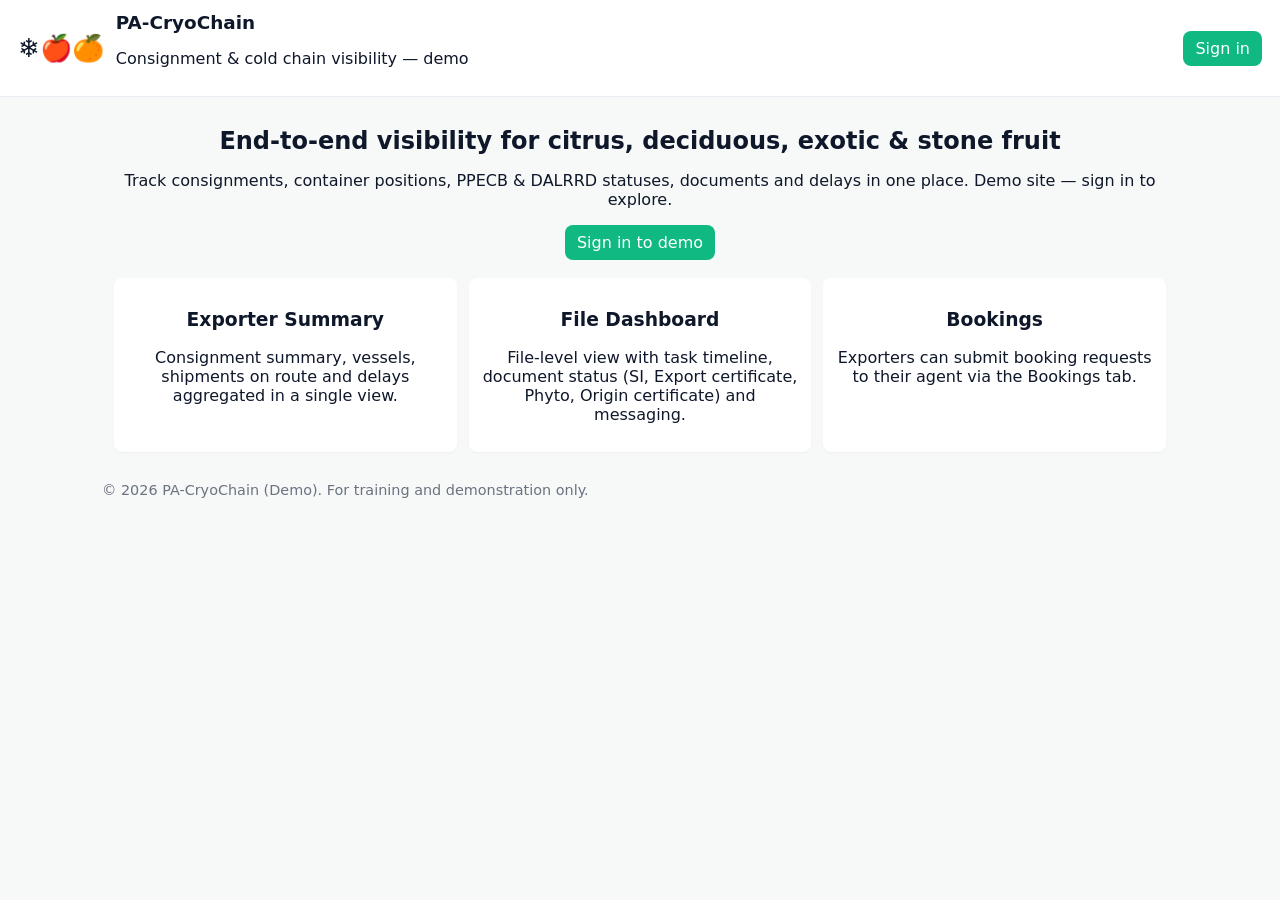
<file: index.html>
<!doctype html>
<html lang="en">
<head>
  <meta charset="utf-8" />
  <meta name="viewport" content="width=device-width,initial-scale=1" />
  <title>PA-CryoChain — Cold Chain Visibility</title>
  <meta name="description" content="PA-CryoChain — consignment & cold-chain visibility for exporters and operations (demo)." />
  <link rel="stylesheet" href="style.css" />
</head>
<body class="landing-body">
  <header class="site-header">
    <div class="logo-area">
      <div class="logo-symbol">❄️🍎🍊</div>
      <div class="logo-text">
        <h1>PA-CryoChain</h1>
        <p>Consignment & cold chain visibility — demo</p>
      </div>
    </div>
    <nav class="top-actions">
      <a class="btn primary-btn" href="login.html">Sign in</a>
    </nav>
  </header>

  <main class="landing-main">
    <section class="hero">
      <h2>End-to-end visibility for citrus, deciduous, exotic & stone fruit</h2>
      <p>Track consignments, container positions, PPECB & DALRRD statuses, documents and delays in one place. Demo site — sign in to explore.</p>
      <p><a class="btn primary-btn" href="login.html">Sign in to demo</a></p>
    </section>

    <section class="features">
      <article>
        <h3>Exporter Summary</h3>
        <p>Consignment summary, vessels, shipments on route and delays aggregated in a single view.</p>
      </article>
      <article>
        <h3>File Dashboard</h3>
        <p>File-level view with task timeline, document status (SI, Export certificate, Phyto, Origin certificate) and messaging.</p>
      </article>
      <article>
        <h3>Bookings</h3>
        <p>Exporters can submit booking requests to their agent via the Bookings tab.</p>
      </article>
    </section>
  </main>

  <footer class="site-footer">
    <p>&copy; <span id="year"></span> PA-CryoChain (Demo). For training and demonstration only.</p>
  </footer>

  <script>
    // set year
    document.getElementById('year').textContent = new Date().getFullYear();
  </script>
</body>
</html>
</file>
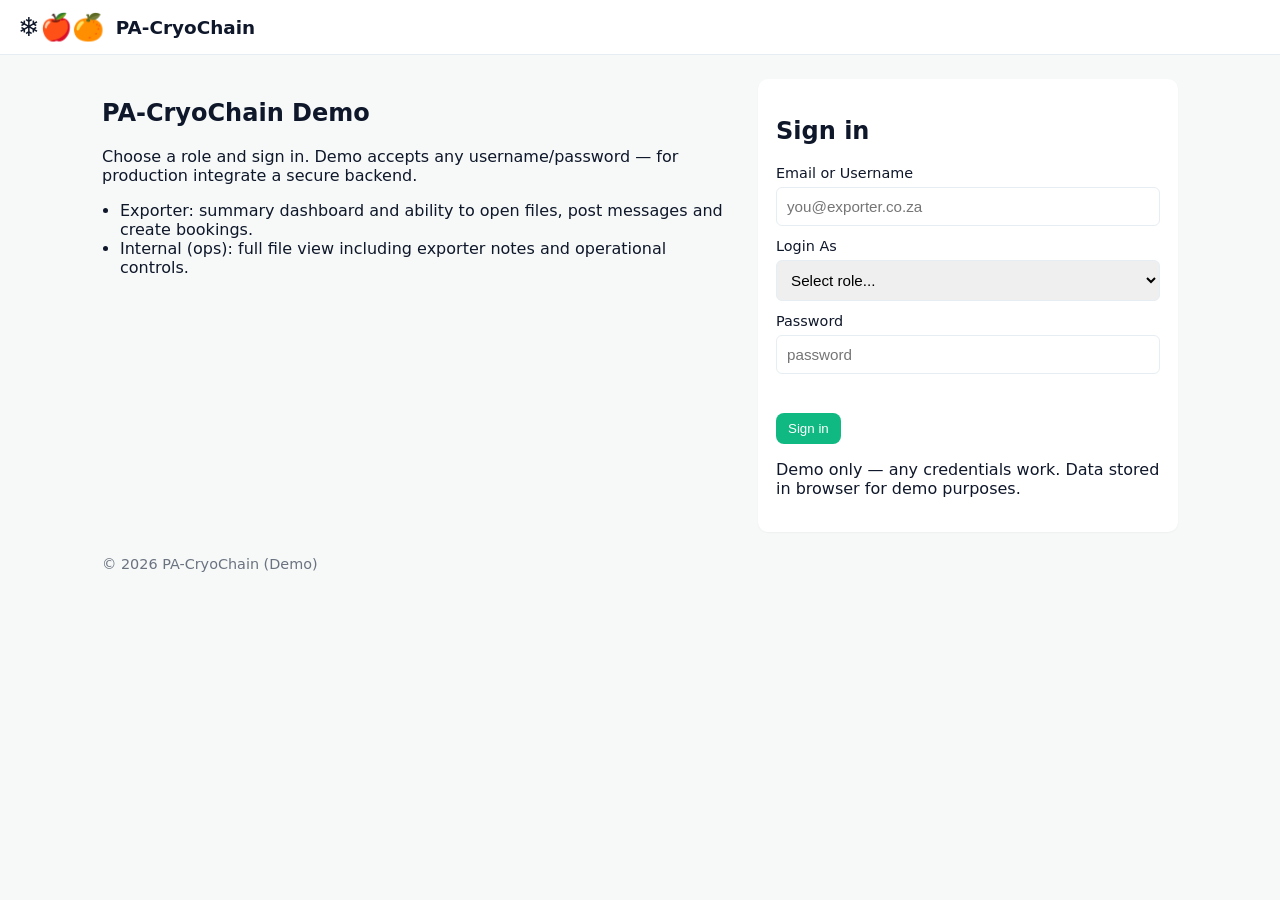
<file: login.html>
<!doctype html>
<html lang="en">
<head>
  <meta charset="utf-8" />
  <meta name="viewport" content="width=device-width,initial-scale=1" />
  <title>PA-CryoChain — Log In</title>
  <link rel="stylesheet" href="style.css" />
</head>
<body>
  <header class="site-header">
    <div class="logo-area">
      <div class="logo-symbol">❄️🍎🍊</div>
      <div class="logo-text">
        <h1>PA-CryoChain</h1>
      </div>
    </div>
  </header>

  <main class="auth-layout">
    <section class="auth-info">
      <h2>PA-CryoChain Demo</h2>
      <p>Choose a role and sign in. Demo accepts any username/password — for production integrate a secure backend.</p>
      <ul class="feature-list">
        <li>Exporter: summary dashboard and ability to open files, post messages and create bookings.</li>
        <li>Internal (ops): full file view including exporter notes and operational controls.</li>
      </ul>
    </section>

    <section class="auth-card">
      <h2>Sign in</h2>
      <form id="loginForm" novalidate>
        <div class="form-group">
          <label for="username">Email or Username</label>
          <input id="username" name="username" type="text" required placeholder="you@exporter.co.za" autocomplete="username" />
        </div>

        <div class="form-group">
          <label for="role">Login As</label>
          <select id="role" name="role" required>
            <option value="">Select role...</option>
            <option value="client">Exporter</option>
            <option value="internal">Internal / Operations</option>
          </select>
        </div>

        <div class="form-group">
          <label for="password">Password</label>
          <input id="password" name="password" type="password" required placeholder="password" autocomplete="current-password" />
        </div>

        <div id="loginFeedback" class="login-feedback" aria-live="polite"></div>

        <button class="btn primary-btn" type="submit">Sign in</button>
      </form>
      <p class="disclaimer">Demo only — any credentials work. Data stored in browser for demo purposes.</p>
    </section>
  </main>

  <footer class="site-footer">
    <p>&copy; <span id="year"></span> PA-CryoChain (Demo)</p>
  </footer>

  <script>
    // minimal login handler; stores role in localStorage
    document.addEventListener('DOMContentLoaded', () => {
      document.getElementById('year').textContent = new Date().getFullYear();
      const form = document.getElementById('loginForm');
      const fb = document.getElementById('loginFeedback');
      form.addEventListener('submit', (e) => {
        e.preventDefault();
        fb.textContent = '';
        const username = (document.getElementById('username').value || '').trim();
        const role = document.getElementById('role').value;
        const password = document.getElementById('password').value || '';
        if (!username || !role || !password) {
          fb.textContent = 'Complete all fields.';
          return;
        }
        const user = { username, role, loginTime: new Date().toISOString() };
        try { localStorage.setItem('paCryoUser', JSON.stringify(user)); }
        catch(e){ console.warn('localStorage error', e); }
        // Go to dashboard (hash to communicate which initial sub-view if needed)
        window.location.href = 'dashboard.html';
      });
    });
  </script>
</body>
</html>
</file>
<file: style.css>
/* site-wide styles */
:root {
  --bg: #f6f9f7;
  --card: #fff;
  --muted: #6b7280;
  --accent: #0f766e;
  --primary: #10b981;
  --text: #0f172a;
}
* { box-sizing: border-box; }
body { margin: 0; font-family: Inter, system-ui, -apple-system, "Segoe UI", Roboto, Arial; background: var(--bg); color: var(--text); }
.site-header { display:flex; justify-content:space-between; align-items:center; padding:12px 18px; background:var(--card); border-bottom:1px solid #e6eef3; }
.logo-area { display:flex; gap:12px; align-items:center; }
.logo-symbol { font-size:26px; }
.logo-text h1 { margin:0; font-size:1.15rem; }
.top-actions a { text-decoration:none; }
.landing-body .landing-main { max-width:1100px; margin:30px auto; padding:0 12px; text-align:center; }
.hero h2 { margin:0 0 8px 0; }
.features { display:flex; gap:12px; max-width:1100px; margin:18px auto; padding:0 12px; }
.features article { background:var(--card); padding:12px; border-radius:8px; flex:1; box-shadow:0 1px 2px rgba(0,0,0,0.04); }
.auth-layout { max-width:1100px; margin:24px auto; display:grid; grid-template-columns:1fr 420px; gap:18px; padding:0 12px; }
.auth-card { background:var(--card); padding:18px; border-radius:10px; box-shadow:0 1px 2px rgba(0,0,0,0.04); }
.form-group { margin-bottom:12px; display:flex; flex-direction:column; }
.form-group label { margin-bottom:6px; font-size:0.9rem; }
.form-group input, .form-group select, .form-group textarea { padding:10px; border:1px solid #e6eef3; border-radius:6px; font-size:0.95rem; }
.btn { display:inline-block; padding:8px 12px; border-radius:8px; text-decoration:none; border:none; cursor:pointer; }
.primary-btn { background:var(--primary); color:white; }
.login-feedback { min-height:1.2rem; margin-bottom:8px; color:#b91c1c; }
.site-footer { max-width:1100px; margin:18px auto; padding:0 12px; color:var(--muted); font-size:0.9rem; }
.feature-list { padding-left:18px; }
@media (max-width:980px) {
  .auth-layout { grid-template-columns:1fr; padding:0 12px; }
  .features { flex-direction:column; }
}
</file>
